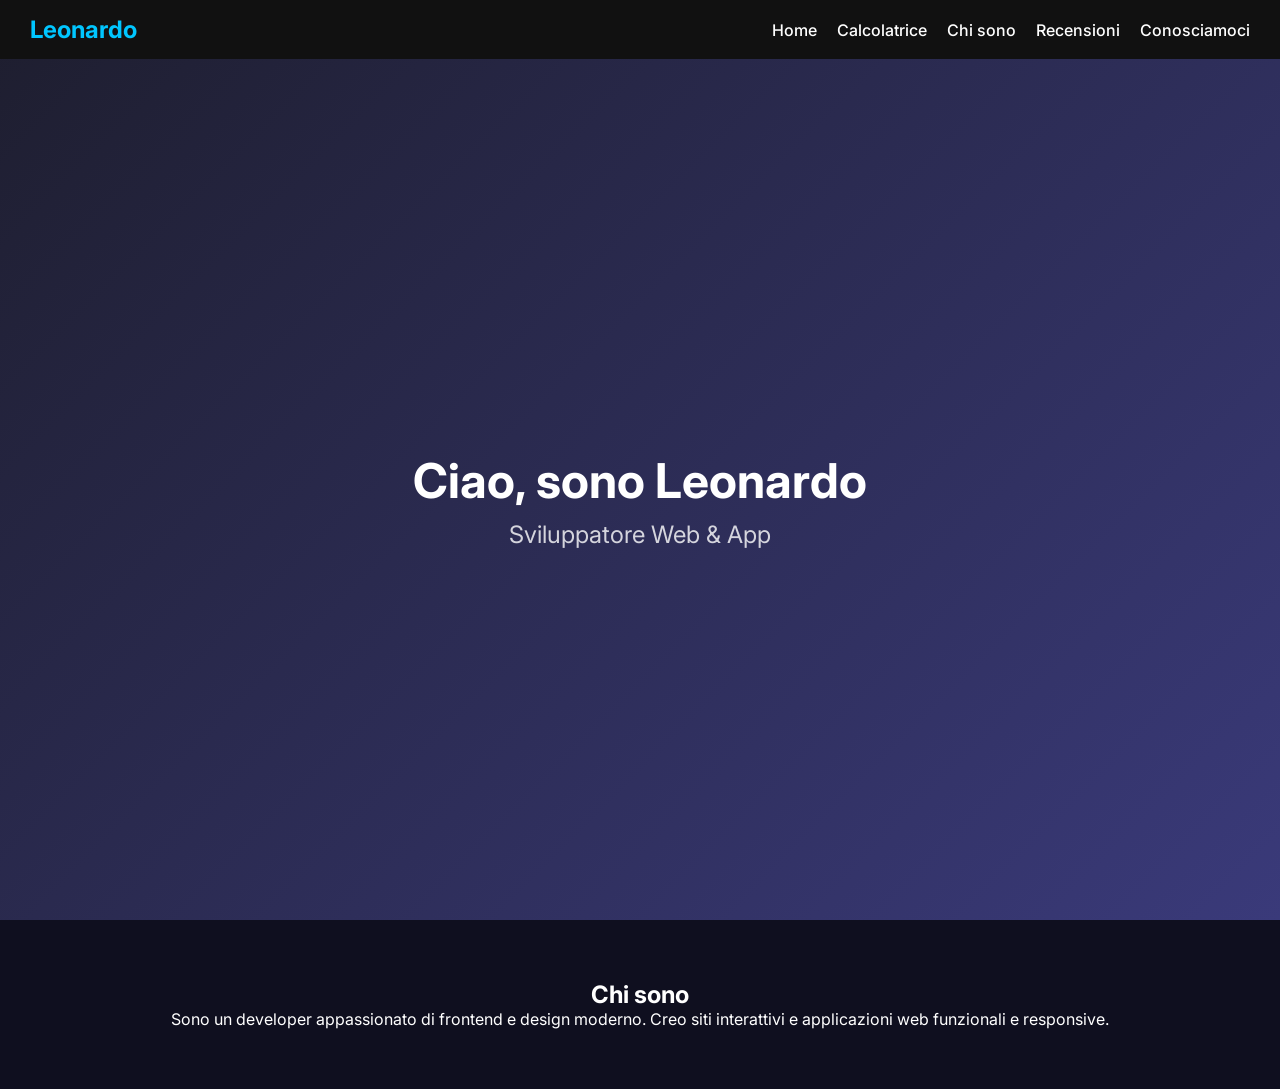
<file: index.html>
<li><a href="recensioni.html">Recensioni</a></li>


<nav class="navbar">
  <div class="logo">Leonardo</div>
  <ul>
    <li><a href="index.html">Home</a></li>
    <li><a href="calcolatrice.html">Calcolatrice</a></li>
    <li><a href="chi-sono.html">Chi sono</a></li>
    <li><a href="recensioni.html">Recensioni</a></li>
    <li><a href="conosciamoci.html">Conosciamoci</a></li>
  </ul>
</nav>


<!DOCTYPE html>
<html lang="it">
<head>
<meta charset="UTF-8">
<meta name="viewport" content="width=device-width, initial-scale=1.0">
<title>Leosardo - Portfolio</title>
<link rel="stylesheet" href="style.css">
<link href="https://fonts.googleapis.com/css2?family=Inter:wght@300;400;600;700&display=swap" rel="stylesheet">
</head>
<body>



<!-- HERO -->
<section class="hero">
  <h1>Ciao, sono Leonardo</h1>
  <p>Sviluppatore Web & App</p>

</section>

<!-- ABOUT -->
<section class="about">
  <h2>Chi sono</h2>
  <p>Sono un developer appassionato di frontend e design moderno. Creo siti interattivi e applicazioni web funzionali e responsive.</p>
</section>

<script src="script.js"></script>
</body>
</html>
</file>
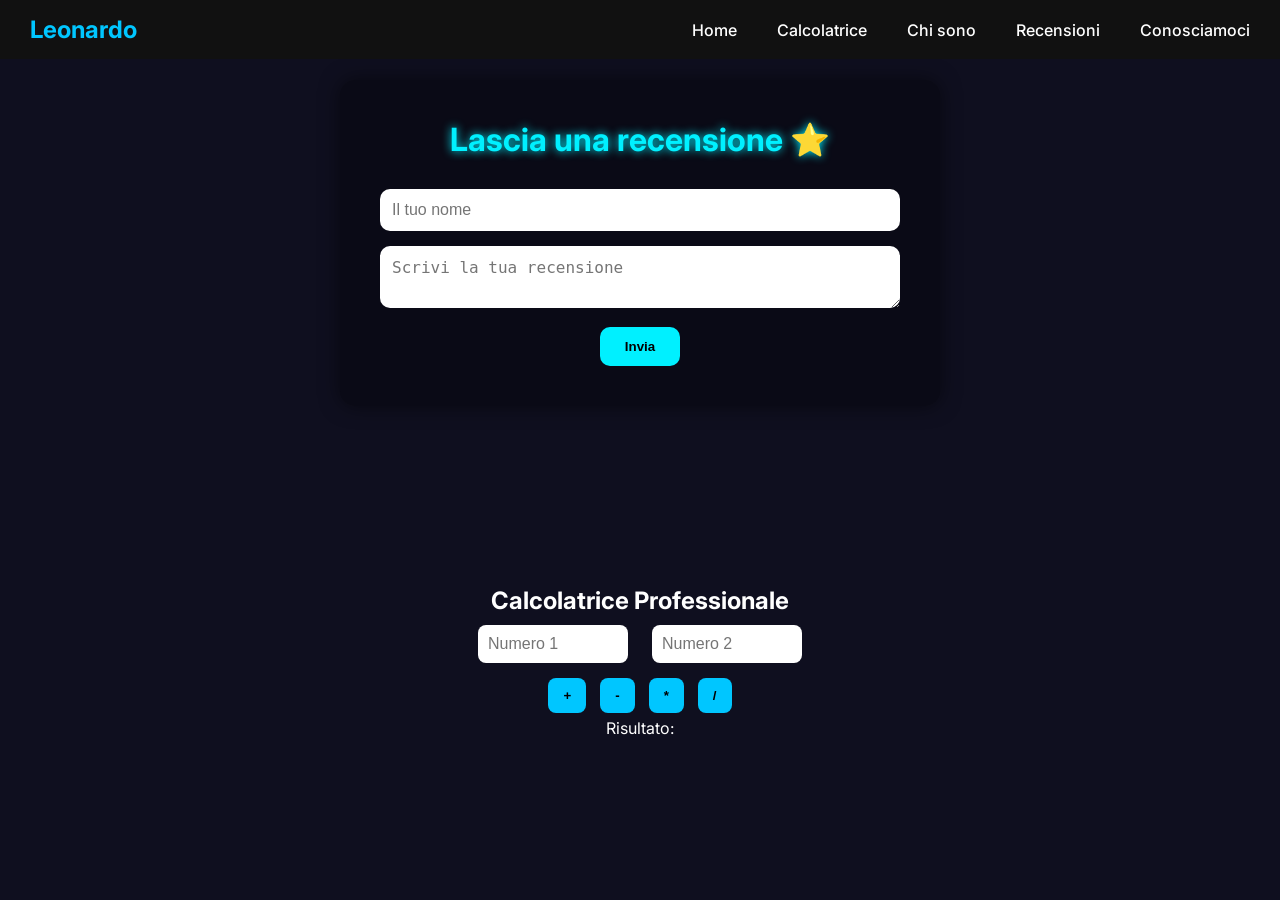
<file: calcolatrice.html>
<!DOCTYPE html>
<html lang="it">
<head>
<meta charset="UTF-8">
<meta name="viewport" content="width=device-width, initial-scale=1.0">
<title>Recensioni - Leonardo</title>
<link rel="stylesheet" href="style.css">
<style>
  body {
    font-family: 'Arial', sans-serif;
    background: linear-gradient(to right, #1e3c72, #2a5298);
    color: #fff;
    margin:0;
  }

  .navbar {
    display:flex;
    justify-content:space-between;
    padding:20px;
    background: rgba(0,0,0,0.3);
  }

  .navbar ul {
    list-style:none;
    display:flex;
    gap:20px;
  }

  .navbar a {
    text-decoration:none;
    color:#fff;
    transition:0.3s;
  }

  .navbar a:hover {
    color:#00f0ff;
  }

  .logo {
    font-weight:700;
    font-size:1.8rem;
    color:#00f0ff;
  }

  /* SEZIONE RECENSIONI */
  .reviews {
    max-width:600px;
    margin:80px auto;
    text-align:center;
    background: rgba(0,0,0,0.3);
    padding:40px;
    border-radius:15px;
    box-shadow: 0 0 20px rgba(0,0,0,0.5);
  }

  .reviews h1 {
    margin-bottom:30px;
    font-size:2rem;
    color:#00f0ff;
    text-shadow: 0 0 10px #00f0ff;
  }

  input, textarea {
    width:100%;
    padding:12px;
    border-radius:10px;
    border:none;
    margin-bottom:15px;
    font-size:1rem;
  }

  button {
    padding:12px 25px;
    border:none;
    border-radius:10px;
    background:#00f0ff;
    color:#000;
    font-weight:700;
    cursor:pointer;
    transition:0.3s;
  }

  button:hover {
    background:#00c6ff;
    color:#fff;
    box-shadow: 0 0 15px #00f0ff;
  }

  .card {
    background: rgba(255,255,255,0.1);
    padding:15px 20px;
    border-radius:12px;
    margin-top:15px;
    text-align:left;
    box-shadow: 0 0 10px rgba(0,0,0,0.3);
    animation: fadeIn 0.5s ease-in;
  }

  .card h3 {
    margin:0 0 5px;
    color:#00f0ff;
  }

  @keyframes fadeIn {
    from {opacity:0; transform: translateY(10px);}
    to {opacity:1; transform: translateY(0);}
  }
</style>
</head>
<body>

<nav class="navbar">
  <div class="logo">Leonardo</div>
  <ul>
    <li><a href="index.html">Home</a></li>
    <li><a href="calcolatrice.html">Calcolatrice</a></li>
    <li><a href="progetti.html">Progetti</a></li>
    <li><a href="chi-sono.html">Chi sono</a></li>
    <li><a href="conosciamoci.html">Conosciamoci</a></li>
    <li><a href="recensioni.html">Recensioni</a></li>
  </ul>
</nav>

<section class="reviews">
  <h1>Lascia una recensione ⭐</h1>

  <input type="text" id="nome" placeholder="Il tuo nome">
  <textarea id="testo" placeholder="Scrivi la tua recensione"></textarea>
  <button onclick="aggiungiRecensione()">Invia</button>

  <div id="listaRecensioni"></div>
</section>

<script>
function aggiungiRecensione(){
  let nome = document.getElementById("nome").value;
  let testo = document.getElementById("testo").value;

  if(nome === "" || testo === ""){
    alert("Compila tutti i campi!");
    return;
  }

  let recensioni = JSON.parse(localStorage.getItem("recensioni")) || [];
  recensioni.push({nome, testo});
  localStorage.setItem("recensioni", JSON.stringify(recensioni));

  mostraRecensioni();
  document.getElementById("nome").value = "";
  document.getElementById("testo").value = "";
}

function mostraRecensioni(){
  let lista = document.getElementById("listaRecensioni");
  let recensioni = JSON.parse(localStorage.getItem("recensioni")) || [];
  lista.innerHTML = "";
  recensioni.forEach(r => {
    lista.innerHTML += `
      <div class="card">
        <h3>${r.nome}</h3>
        <p>${r.testo}</p>
      </div>
    `;
  });
}

mostraRecensioni();
</script>
</body>
</html>


<nav class="navbar">
  <div class="logo">Leonardo</div>
  <ul>
    <li><a href="index.html">Home</a></li>
    <li><a href="calcolatrice.html">Calcolatrice</a></li>
    <li><a href="chi-sono.html">Chi sono</a></li>
    <li><a href="recensioni.html">Recensioni</a></li>
    <li><a href="conosciamoci.html">Conosciamoci</a></li>
  </ul>
</nav>


<!DOCTYPE html>
<html lang="it">
<head>
<meta charset="UTF-8">
<meta name="viewport" content="width=device-width, initial-scale=1.0">
<title>Calcolatrice - Leosardo</title>

<link rel="stylesheet" href="style.css">
<link href="https://fonts.googleapis.com/css2?family=Inter:wght@300;400;600;700&display=swap" rel="stylesheet">
</head>
<body>

<section class="calc-section">
  <h1>Calcolatrice Professionale</h1>
  <div class="calc-box">
    <input type="number" id="num1" placeholder="Numero 1">
    <input type="number" id="num2" placeholder="Numero 2">
    <div class="calc-buttons">
      <button onclick="calcola('+')">+</button>
      <button onclick="calcola('-')">-</button>
      <button onclick="calcola('*')">*</button>
      <button onclick="calcola('/')">/</button>
    </div>
    <p id="risultato">Risultato: </p>
  </div>
</section>

<script src="script.js"></script>
</body>
</html>
</file>
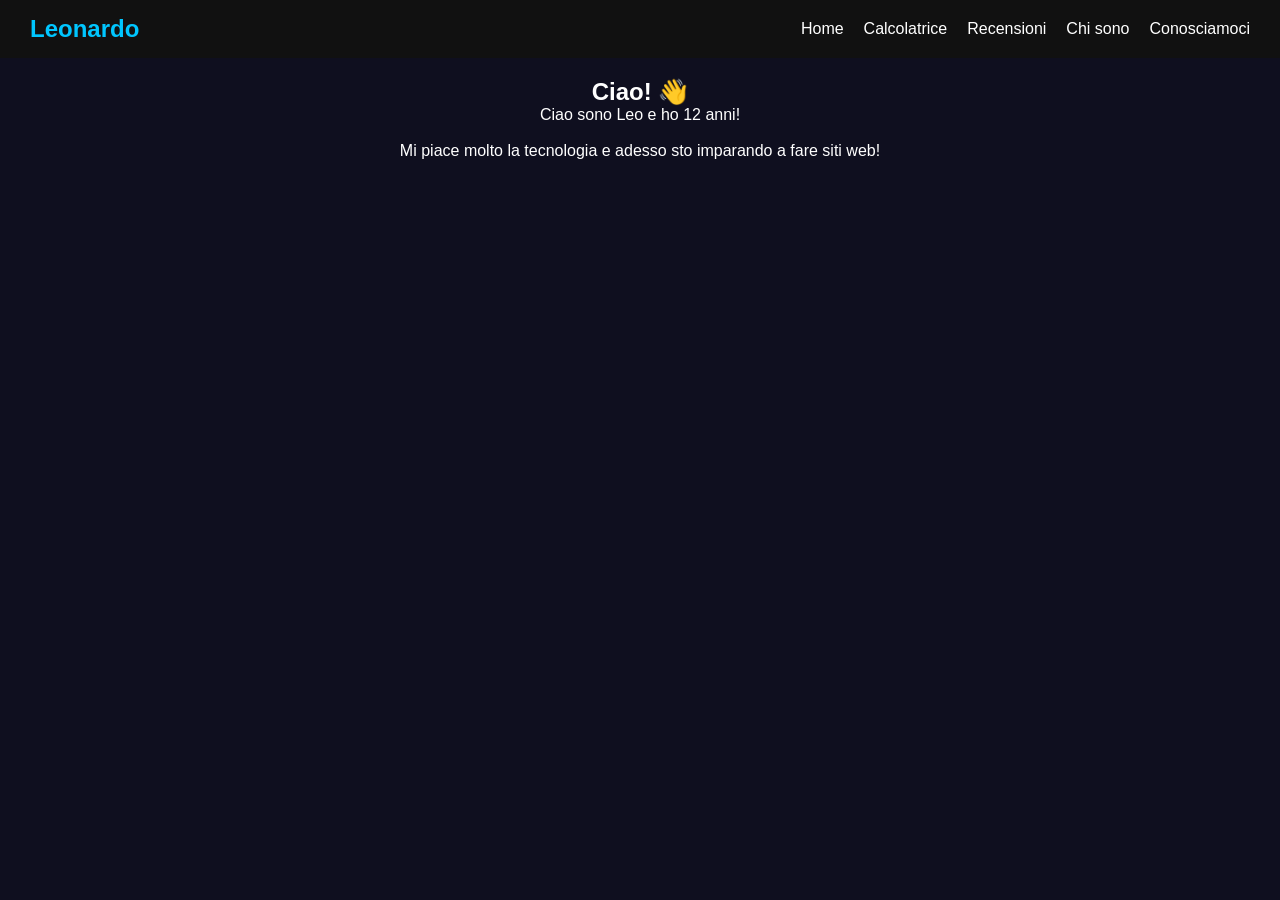
<file: chi-sono.html>
<li><a href="recensioni.html">Recensioni</a></li>


<nav class="navbar">
  <div class="logo">Leonardo</div>
  <ul>
    <li><a href="index.html">Home</a></li>
    <li><a href="calcolatrice.html">Calcolatrice</a></li>
    <li><a href="recensioni.html">Recensioni</a></li>  
    <li><a href="chi-sono.html">Chi sono</a></li>
    <li><a href="conosciamoci.html">Conosciamoci</a></li>
  </ul>
</nav>


<!DOCTYPE html>
<html lang="it">
<head>
<meta charset="UTF-8">
<meta name="viewport" content="width=device-width, initial-scale=1.0">
<title>Chi sono</title>

<link rel="stylesheet" href="style.css">
</head>
<body>


<section class="about">
  <h1>Ciao! 👋</h1>
  <p>
    Ciao sono Leo e ho 12 anni!<br><br>
    Mi piace molto la tecnologia e adesso sto imparando a fare siti web!
  </p>
</section>

</body>
</html>
</file>
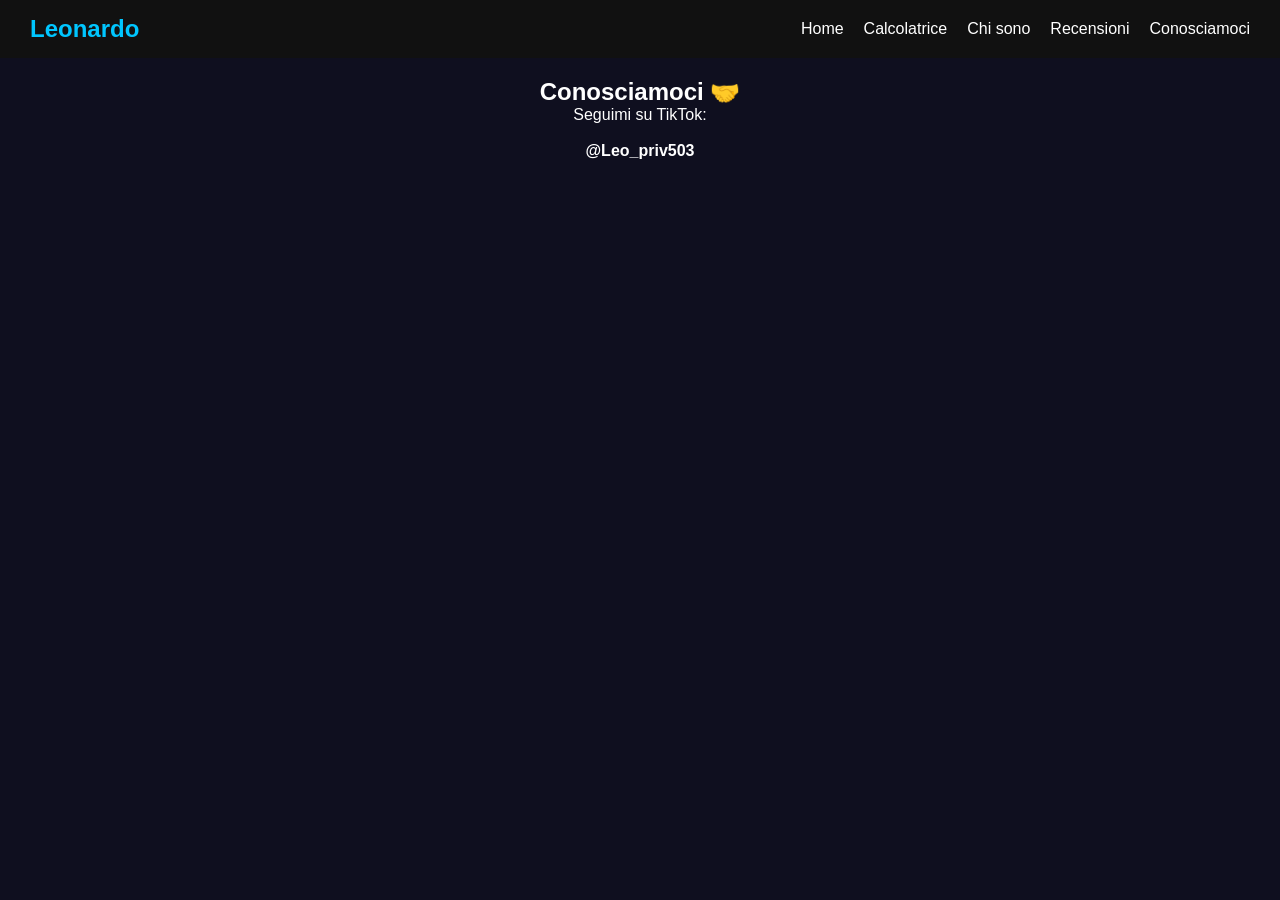
<file: conosciamoci.html>
<li><a href="recensioni.html">Recensioni</a></li>


<nav class="navbar">
  <div class="logo">Leonardo</div>
  <ul>
    <li><a href="index.html">Home</a></li>
    <li><a href="calcolatrice.html">Calcolatrice</a></li>
    <li><a href="chi-sono.html">Chi sono</a></li>
    <li><a href="recensioni.html">Recensioni</a></li>
    <li><a href="conosciamoci.html">Conosciamoci</a></li>
  </ul>
</nav>


<!DOCTYPE html>
<html lang="it">
<head>
<meta charset="UTF-8">
<meta name="viewport" content="width=device-width, initial-scale=1.0">
<title>Conosciamoci</title>

<link rel="stylesheet" href="style.css">
</head>
<body>


<section class="about">
  <h1>Conosciamoci 🤝</h1>
  <p>
    Seguimi su TikTok:<br><br>
    <strong>@Leo_priv503</strong>
  </p>
</section>

</body>
</html>
</file>
<file: style.css>
.logo {
  font-size: 1.8rem;
  font-weight: 700;
  color: #00c6ff;
}


/* RESET */
* {
  box-sizing: border-box;
  margin: 0;
  padding: 0;
}

body {
  font-family: 'Inter', sans-serif;
  background: #0f0f1f;
  color: #fff;
}

/* NAVBAR */
.navbar {
  display: flex;
  justify-content: space-between;
  align-items: center;
  background: #111;
  padding: 15px 30px;
  position: fixed;
  width: 100%;
  top: 0;
  z-index: 100;
}

.navbar .logo {
  font-weight: 700;
  font-size: 1.5rem;
}

.navbar ul {
  list-style: none;
  display: flex;
}

.navbar ul li {
  margin-left: 20px;
}

.navbar ul li a {
  text-decoration: none;
  color: #fff;
  font-weight: 500;
  transition: 0.3s;
}

.navbar ul li a:hover {
  color: #00c6ff;
}

/* HERO */
.hero {
  height: 100vh;
  display: flex;
  flex-direction: column;
  justify-content: center;
  align-items: center;
  background: linear-gradient(135deg, #1e1e2f, #3a3a7a);
  text-align: center;
  padding-top: 80px;
}

.hero h1 {
  font-size: 3rem;
  margin-bottom: 10px;
}

.hero p {
  font-size: 1.5rem;
  margin-bottom: 20px;
  opacity: 0.8;
}

.btn-primary {
  padding: 12px 30px;
  border: none;
  border-radius: 10px;
  background: #00c6ff;
  color: black;
  font-weight: bold;
  cursor: pointer;
  transition: 0.3s;
}

.btn-primary:hover {
  transform: scale(1.05);
}

/* ABOUT */
.about {
  padding: 60px 20px;
  text-align: center;
}

/* CALCOLATRICE */
.calc-section {
  padding: 100px 20px 50px 20px;
  text-align: center;
}

.calc-box input {
  padding: 10px;
  margin: 10px;
  border-radius: 8px;
  border: none;
  width: 150px;
}

.calc-buttons button {
  margin: 5px;
  padding: 10px 15px;
  border: none;
  border-radius: 8px;
  background: #00c6ff;
  color: black;
  cursor: pointer;
}

.calc-buttons button:hover {
  transform: scale(1.05);
}

/* PROGETTI */
.projects {
  padding: 100px 20px;
  text-align: center;
}

.project-cards {
  display: flex;
  flex-wrap: wrap;
  justify-content: center;
  gap: 20px;
}

.card {
  background: #1a1a2e;
  padding: 20px;
  border-radius: 12px;
  width: 250px;
  transition: 0.3s;
}

.card:hover {
  transform: scale(1.05);
  background: #00c6ff;
  color: black;
}
</file>
